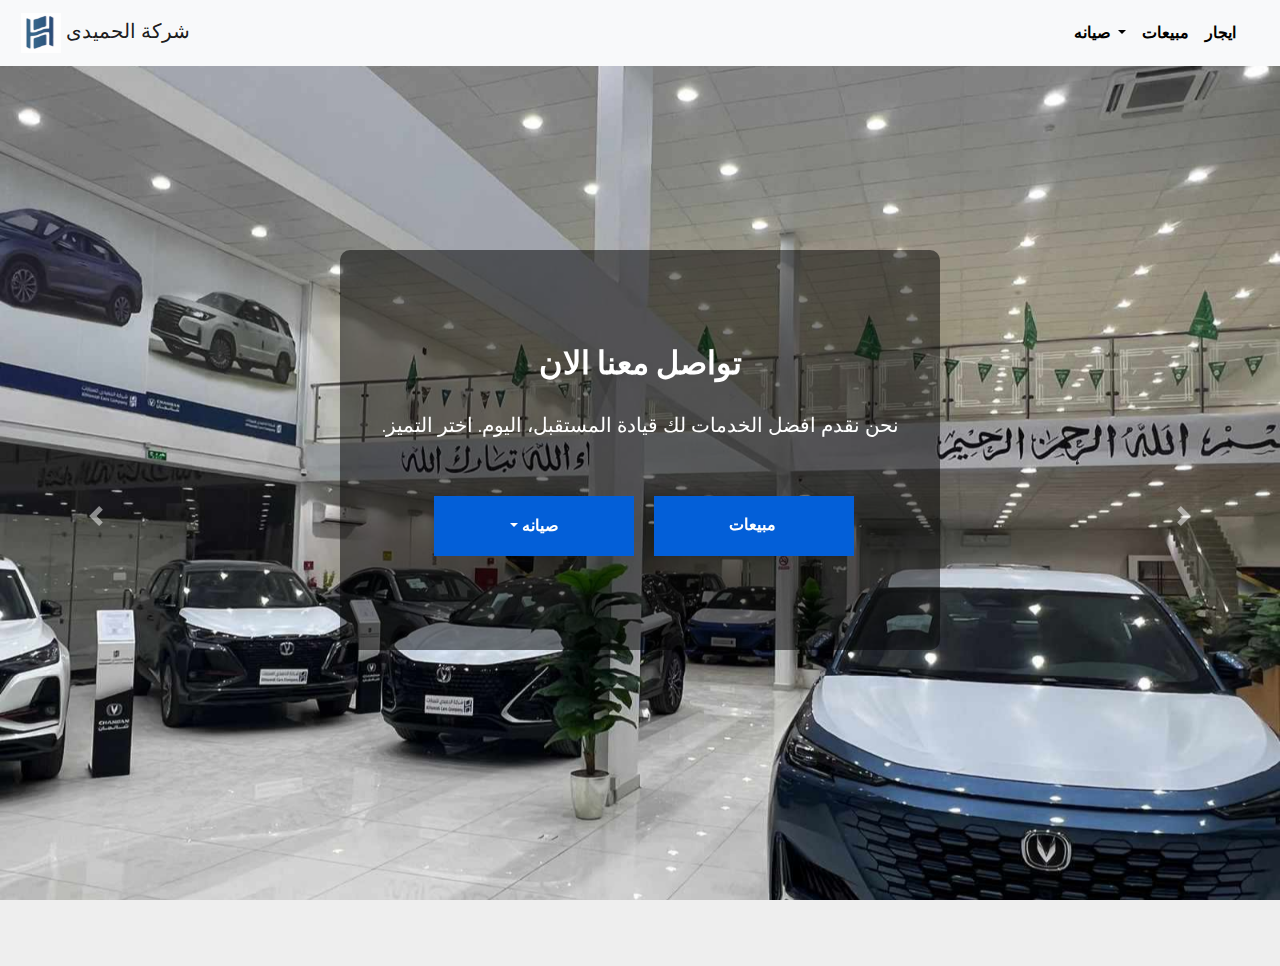
<file: index.html>
<!DOCTYPE html>
<html dir="rtl">
<head>
    <title>Cars Company</title>
    <meta name="viewport" content="width=device-width, initial-scale=1.0">
    <link rel="stylesheet" href="https://stackpath.bootstrapcdn.com/bootstrap/4.3.1/css/bootstrap.min.css" integrity="sha384-ggOyR0iXCbMQv3Xipma34MD+dH/1fQ784/j6cY/iJTQUOhcWr7x9JvoRxT2MZw1T" crossorigin="anonymous">
    <link rel="stylesheet" href="https://cdnjs.cloudflare.com/ajax/libs/animate.css/3.7.2/animate.min.css">
    <link rel="stylesheet" href="https://cdnjs.cloudflare.com/ajax/libs/font-awesome/5.14.0/css/all.min.css" integrity="sha512-1PKOgIY59xJ8Co8+NE6FZ+LOAZKjy+KY8iq0G4B3CyeY6wYHN3yt9PW0XpSriVlkMXe40PTKnXrLnZ9+fkDaog==" crossorigin="anonymous" />
    <link rel="stylesheet" href="./styles/style.css">
</head>
<body> 
 <nav class="navbar navbar-expand-lg navbar-light bg-light" dir="ltr">
        <!-- Logo on the left -->
        <a class="navbar-brand" href="index.html">
            <img src="./images/logo.jpg" alt="Your Logo" class="site-logo" width="30" height="30"> شركة الحميدى
        </a>
    
        <!-- Toggler for mobile view -->
        <button class="navbar-toggler" type="button" data-toggle="collapse" data-target="#navbarSupportedContent" aria-controls="navbarSupportedContent" aria-expanded="false" aria-label="Toggle navigation">
            <span class="navbar-toggler-icon"></span>
        </button>
    
        <!-- Collapsable content -->
        <div class="collapse navbar-collapse" id="navbarSupportedContent">
          <ul class="navbar-nav right-items ml-auto mb-2 mb-lg-0">
    
              <li class="nav-item dropdown">
                <a class="nav-link dropdown-toggle"  style="font-weight: bold; color: black;"  href="#" id="navbarDropdown" role="button" data-toggle="dropdown" aria-expanded="false">
                    صيانه
                </a>
    
                <ul class="dropdown-menu"  aria-labelledby="navbarDropdown">
                    <li><a class="dropdown-item" href="reserve.html">حجز موعد</a></li>
                    <li><a class="dropdown-item" href="complaint.html">شكاوي و استفسارات</a></li>
                    <li><a class="dropdown-item" href="map.html">الموقع</a></li>
                </ul>
            </li>
    
                <!-- Button on the right -->
                <li class="nav-item">
                 <a class="nav-link active"aria-current="page" style="font-weight: bold; color: black;" href="sales.html">مبيعات</a>
                 </li>
                   <li class="nav-item">
                 <a class="nav-link active"aria-current="page" style="font-weight: bold; color: black;" href="leasing.html">ايجار</a>
                 </li>
                <!-- Dropdown on the right -->
               
            </ul>
        </div>
    </nav>

<div class="main-wrapper">
  <div class="container-fluid p-0">
    <div id="carousel" class="carousel slide hero-slides" data-ride="carousel">
      <ol class="carousel-indicators">
        <li class="active" data-target="#carousel" data-slide-to="0"></li>
        <li data-target="#carousel" data-slide-to="1"></li>
        <li data-target="#carousel" data-slide-to="2"></li>
      </ol>
      <div class="carousel-inner" role="listbox">
        <div class="carousel-item active boat">
          <div class="container h-100 d-md-block">
          </div>
        </div>
        <div class="carousel-item sea">
          <div class="container h-100 d-md-block">
          </div>
        </div>
        <div class="carousel-item river">
          <div class="container h-100 d-md-block">

          </div>
        </div>
      </div>
      <a class="carousel-control-prev" href="#carousel" role="button" data-slide="prev">
        <span class="carousel-control-prev-icon" aria-hidden="true"></span>
        <span class="sr-only">Previous</span>
      </a>
      <a class="carousel-control-next" href="#carousel" role="button" data-slide="next">
        <span class="carousel-control-next-icon" aria-hidden="true"></span>
        <span class="sr-only">Next</span>
      </a>
    </div>
    <div class="transparent-container">
      <h2 class="animated fadeInLeft">تواصل معنا الان</h2>
      <p class="animated fadeInRight">نحن نقدم افضل الخدمات لك قيادة المستقبل، اليوم. اختر التميز.  </p>
      <row>
        <div class="action-container">

          <a class="animated fadeInUp btn delicious-btn" href="sales.html">مبيعات</a>
      

          <div class="animated fadeInUp dropdown ml-2">
              <button class="btn delicious-btn dropdown-toggle" type="button" id="dropdownMenuButton" data-toggle="dropdown" aria-haspopup="true" aria-expanded="false">
                  صيانه
              </button>
              <div class="dropdown-menu" aria-labelledby="dropdownMenuButton">
                <li><a class="dropdown-item" href="reserve.html">حجز موعد</a></li>
                <li><a class="dropdown-item" href="complaint.html">شكاوي و استفسارات</a></li>
                <li><a class="dropdown-item" href="map.html">الموقع</a></li>
              </div>
          </div>
      </div>
      </row>
  </div>
  
</div>
</div>




<script src="https://code.jquery.com/jquery-3.3.1.slim.min.js" integrity="sha384-q8i/X+965DzO0rT7abK41JStQIAqVgRVzpbzo5smXKp4YfRvH+8abtTE1Pi6jizo" crossorigin="anonymous"></script>
<script src="https://cdnjs.cloudflare.com/ajax/libs/popper.js/1.14.7/umd/popper.min.js" integrity="sha384-UO2eT0CpHqdSJQ6hJty5KVphtPhzWj9WO1clHTMGa3JDZwrnQq4sF86dIHNDz0W1" crossorigin="anonymous"></script>
<script src="https://stackpath.bootstrapcdn.com/bootstrap/4.3.1/js/bootstrap.min.js" integrity="sha384-JjSmVgyd0p3pXB1rRibZUAYoIIy6OrQ6VrjIEaFf/nJGzIxFDsf4x0xIM+B07jRM" crossorigin="anonymous"></script>
<script type="text/javascript" scr="https://cdnjs.cloudflare.com/ajax/libs/animateCSS/1.2.2/jquery.animatecss.min.js"></script> 
</body>
</html>
</file>
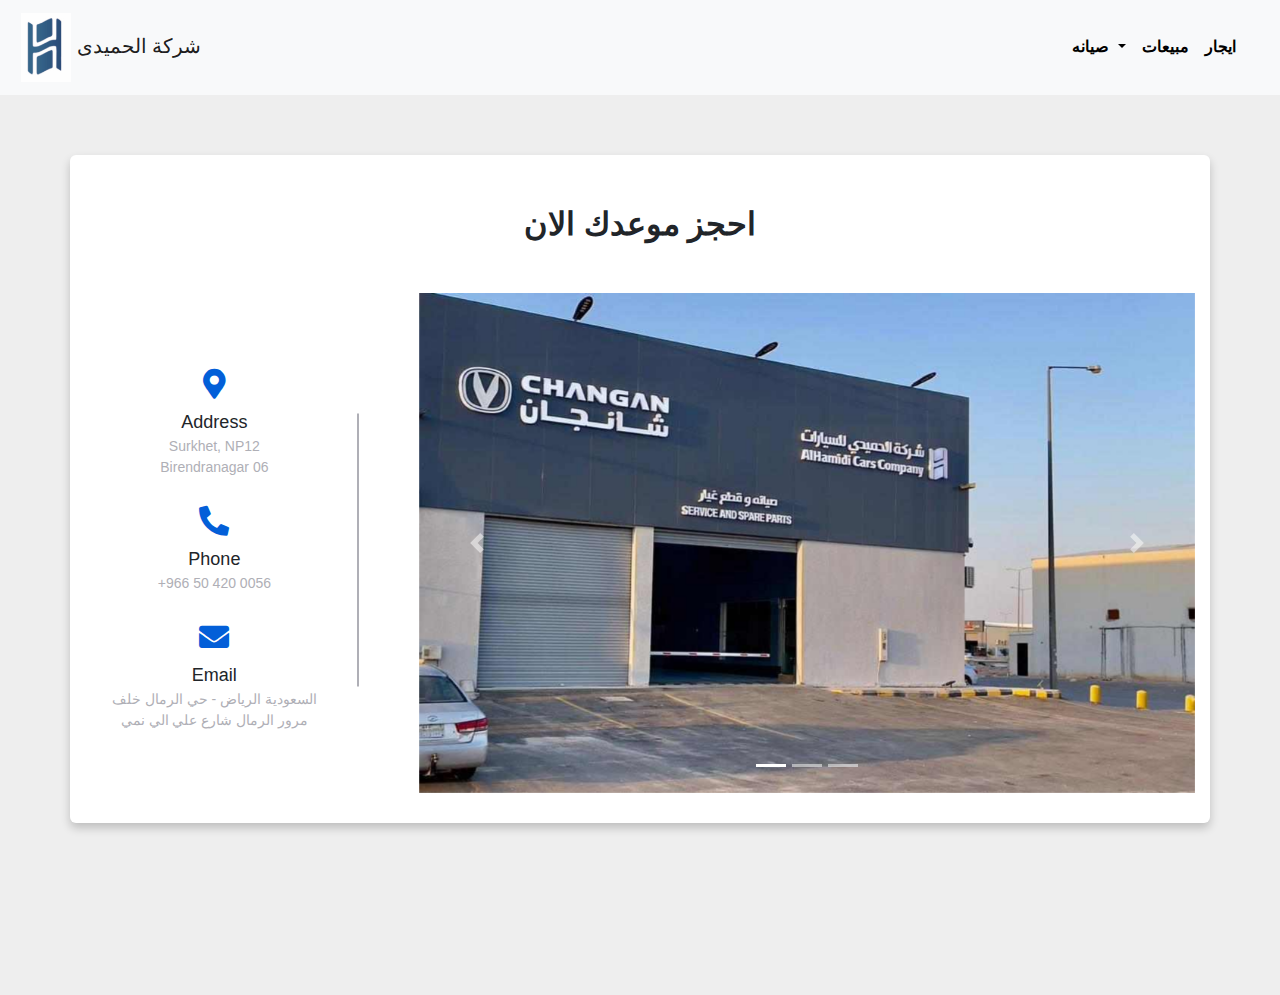
<file: reserve.html>
<!DOCTYPE html>
<!-- Created By CodingLab - www.codinglabweb.com -->
<html lang="en" dir="ltr">

<head>
    <meta charset="UTF-8">
    <title> Cars Company </title>
    <link rel="stylesheet" href="./styles/cus.css">
    <!-- Fontawesome CDN Link -->
    <link rel="stylesheet" href="https://cdnjs.cloudflare.com/ajax/libs/font-awesome/5.15.2/css/all.min.css" />
    <link rel="stylesheet" href="https://stackpath.bootstrapcdn.com/bootstrap/4.3.1/css/bootstrap.min.css"
        integrity="sha384-ggOyR0iXCbMQv3Xipma34MD+dH/1fQ784/j6cY/iJTQUOhcWr7x9JvoRxT2MZw1T" crossorigin="anonymous">
    <link rel="stylesheet" href="https://cdnjs.cloudflare.com/ajax/libs/animate.css/3.7.2/animate.min.css">
    <link rel="stylesheet" href="https://cdnjs.cloudflare.com/ajax/libs/font-awesome/5.14.0/css/all.min.css"
        integrity="sha512-1PKOgIY59xJ8Co8+NE6FZ+LOAZKjy+KY8iq0G4B3CyeY6wYHN3yt9PW0XpSriVlkMXe40PTKnXrLnZ9+fkDaog=="
        crossorigin="anonymous" />
    <meta name="viewport" content="width=device-width, initial-scale=1.0">
</head>

<body>
    <nav class="navbar navbar-expand-lg navbar-light bg-light" dir="ltr">
        <!-- Logo on the left -->
        <a class="navbar-brand" href="index.html">
            <img src="./images/logo.jpg" alt="Your Logo" class="site-logo" width="30" height="30"> شركة الحميدى
        </a>
        <!-- Toggler for mobile view -->
        <button class="navbar-toggler" type="button" data-toggle="collapse" data-target="#navbarSupportedContent"
            aria-controls="navbarSupportedContent" aria-expanded="false" aria-label="Toggle navigation">
            <span class="navbar-toggler-icon"></span>
        </button>

        <!-- Collapsable content -->
        <div class="collapse navbar-collapse" id="navbarSupportedContent">
            <ul class="navbar-nav right-items ml-auto mb-2 mb-lg-0">

                <li class="nav-item dropdown">
                    <a class="nav-link dropdown-toggle" style="font-weight: bold; color: black;" href="#"
                        id="navbarDropdown" role="button" data-toggle="dropdown" aria-expanded="false">
                        صيانه
                    </a>

                    <ul class="dropdown-menu" aria-labelledby="navbarDropdown">
                        <li><a class="dropdown-item" href="reserve.html">حجز موعد</a></li>
                        <li><a class="dropdown-item" href="complaint.html">شكاوي و استفسارات</a></li>
                        <li><a class="dropdown-item" href="map.html">الموقع</a></li>
                    </ul>
                </li>

                <!-- Button on the right -->
                <li class="nav-item">
                    <a class="nav-link active" aria-current="page" style="font-weight: bold; color: black;"
                        href="sales.html">مبيعات</a>
                </li>
                <li class="nav-item">
                    <a class="nav-link active" aria-current="page" style="font-weight: bold; color: black;"
                        href="leasing.html">ايجار</a>
                </li>
                <!-- Dropdown on the right -->

            </ul>
        </div>
    </nav>
    <div class="main-wrapper" style="padding-top: 40px;">
        <div class="container">
            <h2 style="text-align: center;margin: 30px 0px;font-weight: 700;margin-bottom: 50px;">احجز موعدك الان</h2>
            <div class="content">

                <div class="left-side">
                    <div class="address details">
                        <i class="fas fa-map-marker-alt"></i>
                        <div class="topic">Address</div>
                        <div class="text-one">Surkhet, NP12</div>
                        <div class="text-two">Birendranagar 06</div>
                    </div>
                    <div class="phone details">
                        <i class="fas fa-phone-alt"></i>
                        <div class="topic">Phone</div>
                        <div class="text-one">+966 50 420 0056</div>
                        <!-- <div class="text-two">+0096 3434 5678</div> -->
                    </div>
                    <div class="email details">
                        <i class="fas fa-envelope"></i>
                        <div class="topic">Email</div>
                        <div class="text-one">السعودية
                            الرياض - حي الرمال
                            خلف مرور الرمال
                            شارع علي الي نمي</div>

                    </div>
                </div>
                <div class="right-side">
                    <div id="imageCarousel" class="carousel slide" data-ride="carousel">

                        <!-- Indicators (optional) -->
                        <ul class="carousel-indicators">
                            <li data-target="#imageCarousel" data-slide-to="0" class="active"></li>
                            <li data-target="#imageCarousel" data-slide-to="1"></li>
                            <li data-target="#imageCarousel" data-slide-to="2"></li>
                        </ul>

                        <!-- Slides -->
                        <div class="carousel-inner">
                            <div class="carousel-item active" data-interval="2000">
                                <img src="./images/2.jpg" alt="Car" class="d-block w-100" height="500" style="max-height: 500px;">
                            </div>
                            <div class="carousel-item" data-interval="2000">
                                <img src="./images/5.jpg" alt="Car2" class="d-block w-100" height="500" style="max-height: 500px;">
                            </div>
                            <div class="carousel-item" data-interval="2000">
                                <img src="./images/4.jpg"  alt="Car3" class="d-block w-100" height="500" style="max-height: 500px;">
                            </div>
                            <div class="carousel-item">
                                <img src="./images/1.jpg" data-interval="2000"  alt="Car" class="d-block w-100" height="500" style="max-height: 500px;">
                            </div>
                            <div class="carousel-item">
                                <img src="./images/3.jpg"  data-interval="2000" alt="Car2" class="d-block w-100" height="500" style="max-height: 500px;">
                            </div>
                            <div class="carousel-item">
                                <img src="./images/7.jpg" data-interval="2000" alt="Car3" class="d-block w-100" height="500" style="max-height: 500px;"> 
                            </div>
                        </div>

                        <!-- Left and right controls (optional) -->
                        <a class="carousel-control-prev" href="#imageCarousel" data-slide="prev">
                            <span class="carousel-control-prev-icon"></span>
                        </a>
                        <a class="carousel-control-next" href="#imageCarousel" data-slide="next">
                            <span class="carousel-control-next-icon"></span>
                        </a>
                    </div>
                </div>



            </div>
        </div>
    </div>

    <script src="https://code.jquery.com/jquery-3.3.1.slim.min.js"
        integrity="sha384-q8i/X+965DzO0rT7abK41JStQIAqVgRVzpbzo5smXKp4YfRvH+8abtTE1Pi6jizo"
        crossorigin="anonymous"></script>
    <script src="https://cdnjs.cloudflare.com/ajax/libs/popper.js/1.14.7/umd/popper.min.js"
        integrity="sha384-UO2eT0CpHqdSJQ6hJty5KVphtPhzWj9WO1clHTMGa3JDZwrnQq4sF86dIHNDz0W1"
        crossorigin="anonymous"></script>
    <script src="https://stackpath.bootstrapcdn.com/bootstrap/4.3.1/js/bootstrap.min.js"
        integrity="sha384-JjSmVgyd0p3pXB1rRibZUAYoIIy6OrQ6VrjIEaFf/nJGzIxFDsf4x0xIM+B07jRM"
        crossorigin="anonymous"></script>
    <script type="text/javascript"
        scr="https://cdnjs.cloudflare.com/ajax/libs/animateCSS/1.2.2/jquery.animatecss.min.js"></script>
</body>

</html>
</file>
<file: styles/style.css>
@import url('https://fonts.googleapis.com/css2?family=Poppins:ital,wght@0,300;0,400;0,500;0,600;0,700;0,800;0,900;1,200&display=swap');
    * {
        margin: 0;
        padding: 0;
        box-sizing: border-box;
    }

    body {
        background: #eee;
        font-family: 'Poppins', sans-serif;
    }

nav {
    flex: 0 0 auto; 
    text-align: right;
    position: relative;
    z-index: 100000000000000000000; /* This ensures navbar doesn't grow or shrink and takes only required space */
}
.dropdown-item{
    text-align: right!important;
}
    .main-wrapper {
        background: #eee;
        min-height: 100vh;
        width: 100%;
        display: flex;
        align-items: center;
        justify-content: center;
        font-family: 'Poppins', sans-serif;
    }


    #carousel .carousel-item.boat {
        background-image: url("../images/car1.jpg");
    }
    #carousel .carousel-item.sea {
        background-image: url("../images/car2.jpg");
    }
    #carousel .carousel-item.river {
        background-image: url("../images/car3.jpg");
    }
    #carousel .carousel-item {
        height: 100vh;
        width: 100%;
        min-height: 350px;
        background: no-repeat center center scroll;
        background-size: cover;
    }
    #carousel .carousel-inner .carousel-item {
        transition: -webkit-transform 2s ease;
        transition: transform 2s ease;
        transition: transform 2s ease, -webkit-transform 2s ease;
    }
    #carousel .carousel-item .caption {
        background: rgba(0, 0, 0, 0.5);
        padding: 40px;
        color: white;
        animation-duration: 1s;
        animation-delay: 2s;
        text-align: right; 
      
    }
    #carousel .caption h2,
    #carousel .caption p,
    #carousel .caption a {
        text-align: right; 
    }
    .delicious-btn {
        margin-top: 20px;
        display: inline-block;
        width: 200px;
        height: 60px;
        color: #fff;
        border: none;
        border-right: 3px solid #035FD8; 
        border-radius: 0;
        padding: 0 30px;
        font-size: 16px;
        line-height: 58px;
        font-weight: 600;
        -webkit-transition-duration: 500ms;
        transition-duration: 500ms;
        text-transform: capitalize;
        background: #035FD8;
    }
    .delicious-btn:hover,
    .delicious-btn:active,
    .delicious-btn:focus {
        font-size: 16px;
        font-weight: 600;
        color: #fff;
        background: #12478c;
        border-color: #12478c;
    }
   .transparent-container {
    position: absolute;
    top: 50%;  
    left: 50%; 
    width: 600px;
    max-width: 90%; 
    height: 400px;
    background: rgba(0, 0, 0, 0.5);
    z-index: 1000;
    display: flex;
    justify-content: center;
    align-items: center; 
    padding: 20px; 
    flex-direction: column;
    gap: 20px;
    border-radius: 10px;
    transform: translate(-50%, -50%);
}

     .transparent-container h2{
        font-size: 32px;
        font-weight: bold;
     }
      .transparent-container p{
 font-size: 20px;
      }
    .transparent-container h2, .transparent-container p {
        text-align: right; 
        color: white;
       
    }
    .row.top {
        position: fixed;
        top: 10px;
        right: 100px; 
        z-index: 1010;
    }
    .site-logo {
        width: 40px;
        height: 40px;
        margin-left: 5px; 
    }
    .row.top h2 {
        font-weight: 700;
        margin: 0;
        color: #ffffff;
        text-align: right; 
    }
    .dropdown-item {
        font-family: 'Poppins', sans-serif;
        font-size: 16px;
        font-weight: 600;
        color: #000;
        text-align: right; 
    }
    .dropdown-item:hover {
        background-color: #035FD8;
        color: #fff;
    }
    .action-container {
    display: flex;
    align-items: center;       
    justify-content: center;   
    gap: 20px;
    }

    


    .navbar-toggler {
    float: left;
    }

    .right-items {
        margin-right: 20px; /* Adjust this value as needed */
    }


@media (max-width: 768px) {
    .transparent-container {
        width: 90%; 
        height: auto; 
    }
 .delicious-btn{
    width: 120px;
 }

}

html, body, .responsive-cell-block, .map-frame {
    height: 100%;
    width: 100%;
    margin: 0;
    padding: 0;
    overflow: hidden; /* Optional: to remove any potential scrolling */
}

.map-frame iframe {
    display: block; /* Removes any space at the bottom due to inline nature of iframe */
    width: 100%;
    height: 100%;
    border: none;
}
.contact-text{
    margin-right: 30px!important;
}
.iframe-container {
    position: relative;
    width: 100%; /* This will make the map take the full width of its container */
    padding-bottom: 100%; /* 1:1 Aspect Ratio. Adjust this value for other ratios such as 56.25% for 16:9 ratio */
    overflow: hidden;

}

.iframe-container iframe {
    position: absolute;
    top: 0;
    left: 0;
    width: 100%;
    height: 100%;
    border: 0;
}



iframe{
    width: 100%;
     
}
</file>
<file: styles/cus.css>
body {
    background: #ffffff;
    min-height: 100vh;
    width: 100%;
    display: flex;
    flex-direction: column;
    font-family: 'Poppins', sans-serif;
}

nav {
    flex: 0 0 auto; 
    text-align: right; /* This ensures navbar doesn't grow or shrink and takes only required space */
}
.dropdown-item{
    text-align: right!important;
}

.main-wrapper {
    background: #eee;
    min-height: 100vh;
    width: 100%;
}

.right-items {
    margin-right: 20px; /* Adjust this value as needed */
}

.site-logo {
    width: 50px;
    height: auto;
    margin-left: 5px;
}

.container {
    width: 85%;
    background: #fff;
    border-radius: 6px;
    padding: 20px 60px 30px 40px;
    box-shadow: 0 5px 10px rgba(0, 0, 0, 0.2);
    margin: 20px auto;
}

.container .content {
    display: flex;
    align-items: center;
    justify-content: space-between;
}

.left-side {
    width: 25%;
    display: flex;
    flex-direction: column;
    align-items: center;
    justify-content: center;
    margin-top: 15px;
    position: relative;
}

.left-side::before {
    content: '';
    position: absolute;
    height: 70%;
    width: 2px;
    right: -15px;
    top: 50%;
    transform: translateY(-50%);
    background: #afafb6;
}

.left-side .details {
    margin: 14px;
    text-align: center;
}

.left-side .details i {
    font-size: 30px;
    color: #035FD8;
    margin-bottom: 10px;
}

.left-side .details .topic {
    font-size: 18px;
    font-weight: 500;
}

.left-side .details .text-one,
.left-side .details .text-two {
    font-size: 14px;
    color: #afafb6;
}

.right-side {
    width: 75%;
    margin-left: 75px;
}

.right-side .topic-text {
    font-size: 23px;
    font-weight: 600;
    color: #035FD8;
}

.container .content .right-side img {
  max-width: 100%;
  height: auto;
  display: block;  
  margin: 0 auto;  
}

.input-box {
    height: 50px;
    width: 100%;
    margin: 12px 0;
}

.input-box input,
.input-box textarea {
    height: 100%;
    width: 100%;
    border: none;
    font-size: 16px;
    background: #F0F1F8;
    border-radius: 6px;
    padding: 0 15px;
    resize: none;
}

.message-box {
    min-height: 110px;
}

.input-box textarea {
    padding-top: 6px;
}

.button {
    display: inline-block;
    margin-top: 12px;
}

.button input[type="button"] {
    color: #fff;
    font-size: 18px;
    outline: none;
    border: none;
    padding: 8px 16px;
    border-radius: 6px;
    background: #035FD8;
    cursor: pointer;
    transition: all 0.3s ease;
}

.button input[type="button"]:hover {
    background: #035FD8;
}


@media (max-width: 950px) {
    .container {
        width: 90%;
        padding: 30px 40px 40px 35px;
    }

    .right-side {
        width: 75%;
        margin-left: 55px;
    }
}

@media (max-width: 820px) {
    .container {
        margin: 40px 0;
    }

    .content {
        flex-direction: column-reverse;
    }

    .left-side {
        width: 100%;
        flex-direction: row;
        margin-top: 40px;
        justify-content: center;
        flex-wrap: wrap;
    }

    .left-side::before {
        display: none;
    }

    .right-side {
        width: 100%;
        margin-left: 0;
    }
}
</file>
